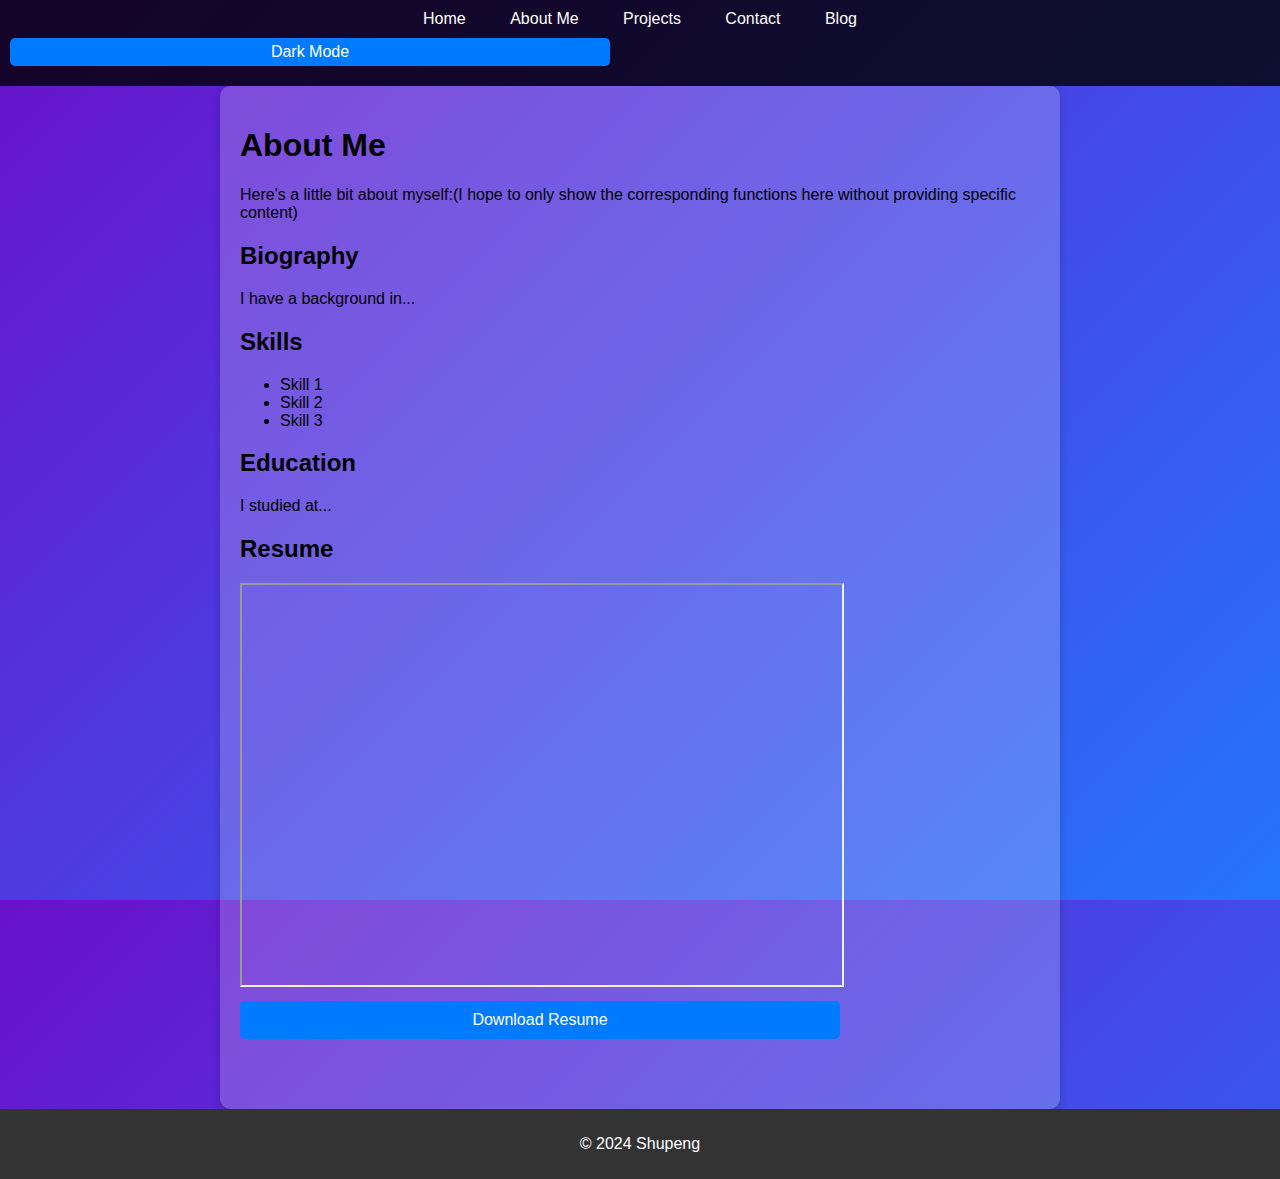
<file: about.html>
<!DOCTYPE html>
<html lang="en">
<head>
    <meta charset="UTF-8">
    <meta name="viewport" content="width=device-width, initial-scale=1.0">
    <title>About Me - My Portfolio</title>
    <link rel="stylesheet" href="styles.css">
</head>

<body>

    <!--header part-->
    
    <header>
        <nav>
            <ul>
                <li><a href="index.html" target="_blank">Home</a></li>
                <li><a href="about.html" target="_blank">About Me</a></li>
                <li><a href="projects.html" target="_blank">Projects</a></li>
                <li><a href="contact.html" target="_blank">Contact</a></li>
                <li><a href="blog.html" target="_blank">Blog</a></li>
            </ul>
        </nav>
        <button id="theme-toggle">Dark Mode</button>
    </header>

    <!--welcome page part-->
    
    <main id="about">
        <section>
            <h1>About Me</h1>
            <p>Here's a little bit about myself:(I hope to only show the corresponding functions here without providing specific content)</p>
            <h2>Biography</h2>
            <p>I have a background in...</p>
            <h2>Skills</h2>
            <ul>
                <li>Skill 1</li>
                <li>Skill 2</li>
                <li>Skill 3</li>
            </ul>
            <h2>Education</h2>
            <p>I studied at...</p>
            
            <h2>Resume</h2>
            <iframe src="https://liveassets.ca/wp-content/uploads/2023/03/3-Common-Resume-Formats-Live-Assets-1.png" width="600" height="400"></iframe>
            <button onclick="window.location.href='resume.pdf'">Download Resume</button>
        </section>
    </main>

    <!--footer part(which should always at the botton of the page)-->

    <footer>
        <p>&copy; 2024 Shupeng</p>
    </footer>

    <script src="script.js"></script>
</body>
</html>
</file>
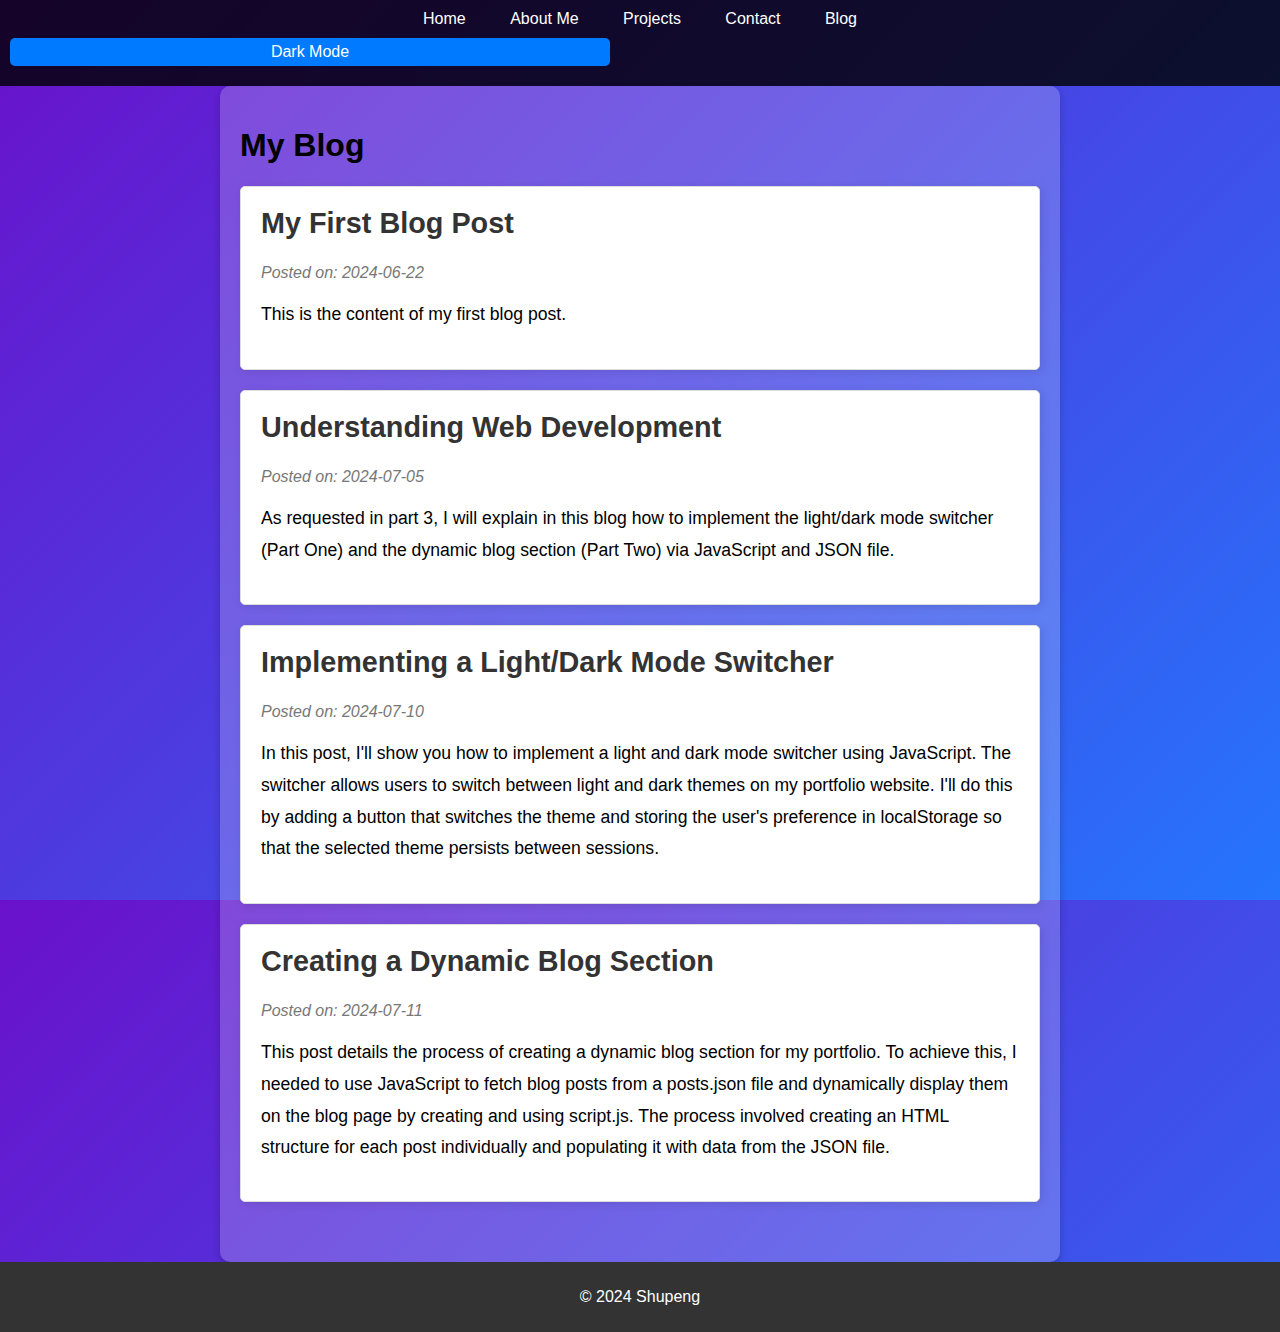
<file: blog.html>
<!DOCTYPE html>
<html lang="en">
<head>
    <meta charset="UTF-8">
    <meta name="viewport" content="width=device-width, initial-scale=1.0">
    <title>Blog - My Portfolio</title>
    <link rel="stylesheet" href="styles.css">
</head>

<body>
    
    <!--header part as usual-->

    <header>
        <nav>
            <ul>
                <li><a href="index.html" target="_blank">Home</a></li>
                <li><a href="about.html" target="_blank">About Me</a></li>
                <li><a href="projects.html" target="_blank">Projects</a></li>
                <li><a href="contact.html" target="_blank">Contact</a></li>
                <li><a href="blog.html" target="_blank">Blog</a></li>
            </ul>
        </nav>
        <button id="theme-toggle">Dark Mode</button>
    </header>
    
    <main id="blog">
        <section>
            <h1>My Blog</h1>
            <div id="blog-list"></div> <!-- Container for blog posts -->
        </section>
    </main>

    <footer>
        <p>&copy; 2024 Shupeng</p>
    </footer>

    <script src="script.js"></script> <!-- Link to the JS file -->
</body>
</html>
</file>
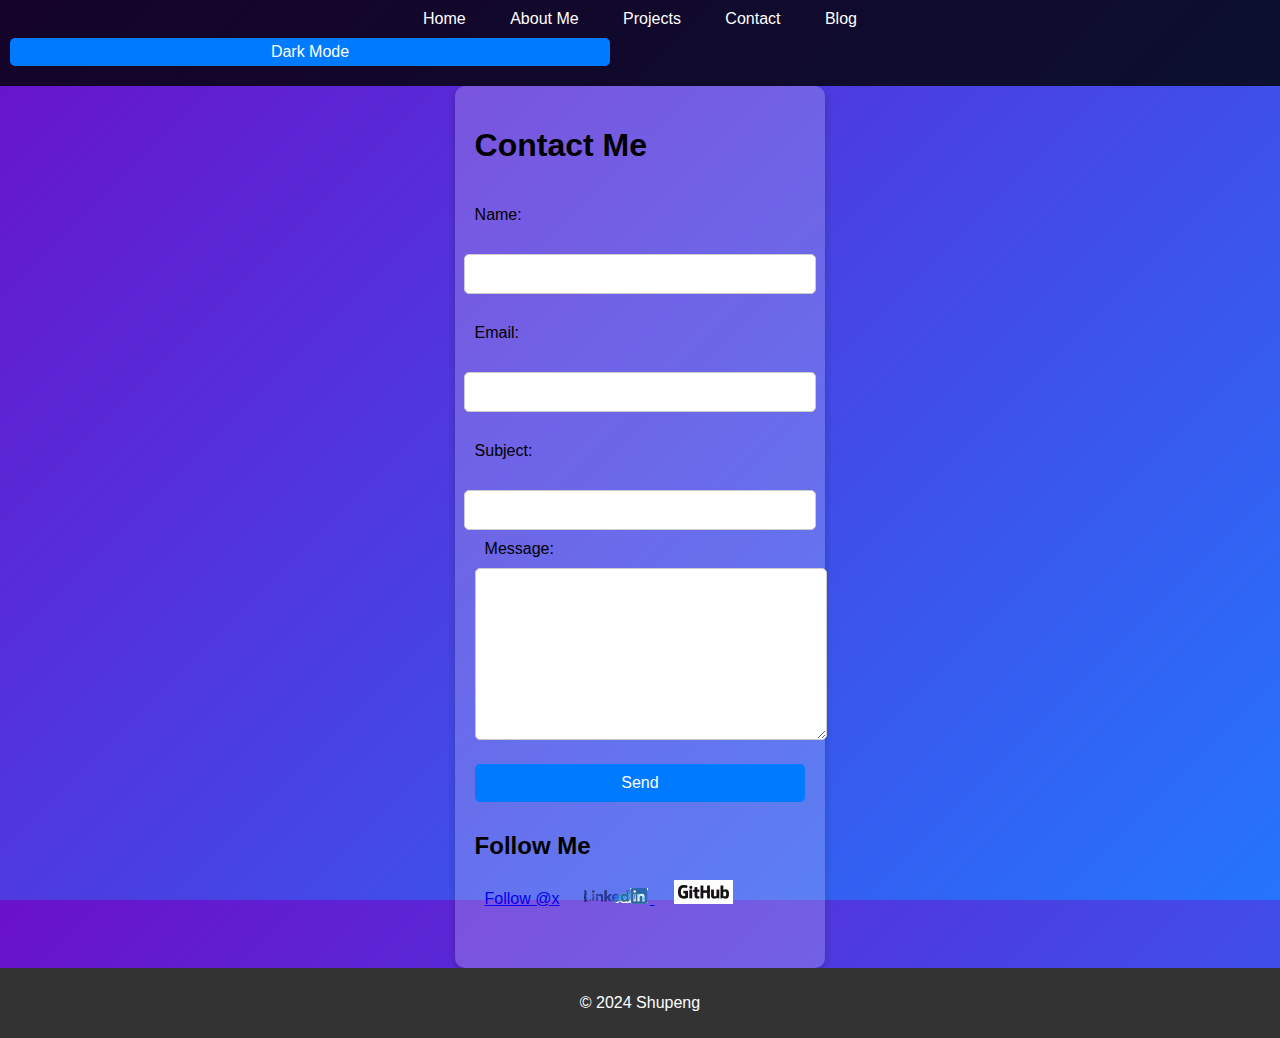
<file: contact.html>
<!DOCTYPE html>
<html lang="en">
<head>
    <meta charset="UTF-8">
    <meta name="viewport" content="width=device-width, initial-scale=1.0">
    <title>Contact - My Portfolio</title>
    <link rel="stylesheet" href="styles.css">
</head>
<body>

    <!--header part as usual-->

    <header>
        <nav>
            <ul>
                <li><a href="index.html" target="_blank">Home</a></li>
                <li><a href="about.html" target="_blank">About Me</a></li>
                <li><a href="projects.html" target="_blank">Projects</a></li>
                <li><a href="contact.html" target="_blank">Contact</a></li>
                <li><a href="blog.html" target="_blank">Blog</a></li>
            </ul>
        </nav>
        <button id="theme-toggle">Dark Mode</button>
    </header>

    <!--about how to contact, include name,email,subject and messages-->
    
    <main id="contact">
        <section>
            <h1>Contact Me</h1>
            <form action="submit_form.php" method="post">
                <label for="name">Name:</label>
                <input type="text" id="name" name="name" required>
                
                <label for="email">Email:</label>
                <input type="email" id="email" name="email" required>
                
                <label for="subject">Subject:</label>
                <input type="text" id="subject" name="subject" required>
                
                <div class="message-wrapper">
                    <label for="message">Message:</label>
                    <textarea id="message" name="message" required></textarea>
                </div>
                
                <button type="submit">Send</button>
            </form>
            
            <h2>Follow Me</h2>
            <div class="social-media">
                <a href="https://twitter.com/x?ref_src=twsrc%5Etfw" class="twitter-follow-button" data-show-count="false">Follow @x</a><script async src="https://platform.twitter.com/widgets.js" charset="utf-8"></script>
                <a href="https://linkedin.com/in/yourprofile" target="_blank">
                    <img src="LI-Logo-removebg-preview.png" alt="LinkedIn">
                </a>
                <a href="https://github.com/yourprofile" target="_blank">
                    <img src="GitHub_Logo-removebg-preview.jpg" alt="GitHub">
                </a>
            </div>
            
        </section>
    </main>

    <footer>
        <p>&copy; 2024 Shupeng</p>
    </footer>

    <script src="script.js"></script>
</body>
</html>
</file>
<file: styles.css>
body {
    font-family: Arial, sans-serif;
    margin: 0;
    padding: 0;
    background: linear-gradient(135deg, #6a11cb, #2575fc);
    color: white;
}

header {
    background-color: rgba(0, 0, 0, 0.8);
    color: white;
    padding: 10px 0;
}

nav ul {
    list-style-type: none;
    margin: 0;
    padding: 0;
    text-align: center;
}

nav ul li {
    display: inline;
    margin: 0 10px;
}

nav ul li a {
    color: white;
    text-decoration: none;
    padding: 5px 10px;
}

nav ul li a:hover {
    background-color: rgba(255, 255, 255, 0.3);
    border-radius: 5px;
}

main {
    padding: 20px;
    max-width: 800px;
    margin: auto;
    background-color: rgba(255, 255, 255, 0.2);
    border-radius: 10px;
    box-shadow: 0 4px 8px rgba(0, 0, 0, 0.2);
}

section {
    margin-bottom: 40px;
}

.image-wrapper, .project-image-wrapper {
    display: flex;
    justify-content: center;
    align-items: center;
    overflow: hidden;
    margin: 20px 0;
}

.image-wrapper img, .project-image-wrapper img {
    max-width: 100%;
    height: auto;
    border-radius: 10px;
}

.project {
    text-align: center;
    margin-bottom: 40px;
}

/* contact page CSS*/

form {
    display: flex;
    flex-direction: column;
    align-items: center;
}

label, input, textarea, button {
    width: 100%;
    max-width: 600px;
    margin: 10px 0;
    padding: 10px;
}

input, textarea {
    border: 1px solid #ccc;
    border-radius: 5px;
    font-size: 16px;
}

textarea {
    height: 150px;
}

button {
    background-color: #007BFF;
    color: white;
    padding: 10px 15px;
    border: none;
    border-radius: 5px;
    cursor: pointer;
    font-size: 1em;
}

button:hover {
    background-color: #0056b3;
}

.social-media a {
    margin: 0 10px;
}


/* make sure that footer is always at the botton of the page */

html, body {
    height: 100%;
    margin: 0;
    display: flex;
    flex-direction: column;
}

main {
    flex: 1;
}

footer {
    background-color: #333;
    color: white;
    text-align: center;
    padding: 10px 0;
    width: 100%;
    /* Ensure footer stays at the bottom */
    position: relative;
}

/* switcher for light/dark mode */

:root {
    --background-color: #ffffff;
    --text-color: #000000;
}

body.dark-mode {
    --background-color: #121212;
    --text-color: #ffffff;
}

body {
    background-color: var(--background-color);
    color: var(--text-color);
    transition: background-color 0.3s, color 0.3s;
}

#theme-toggle {
    margin: 10px;
    padding: 5px 10px;
    cursor: pointer;
}

#blog {
    padding: 20px;
}

.blog-post {
    background-color: #fff;
    border: 1px solid #ddd;
    box-shadow: 2px 2px 10px rgba(0, 0, 0, 0.1);
    padding: 20px;
    margin-bottom: 20px;
    border-radius: 5px;
}

.blog-post h2 {
    margin-top: 0;
    color: #333;
    font-size: 1.8em;
}

.blog-date {
    color: #777;
    font-style: italic;
    margin-bottom: 10px;
}

.blog-content {
    font-size: 1.1em;
    line-height: 1.8;
}
</file>
